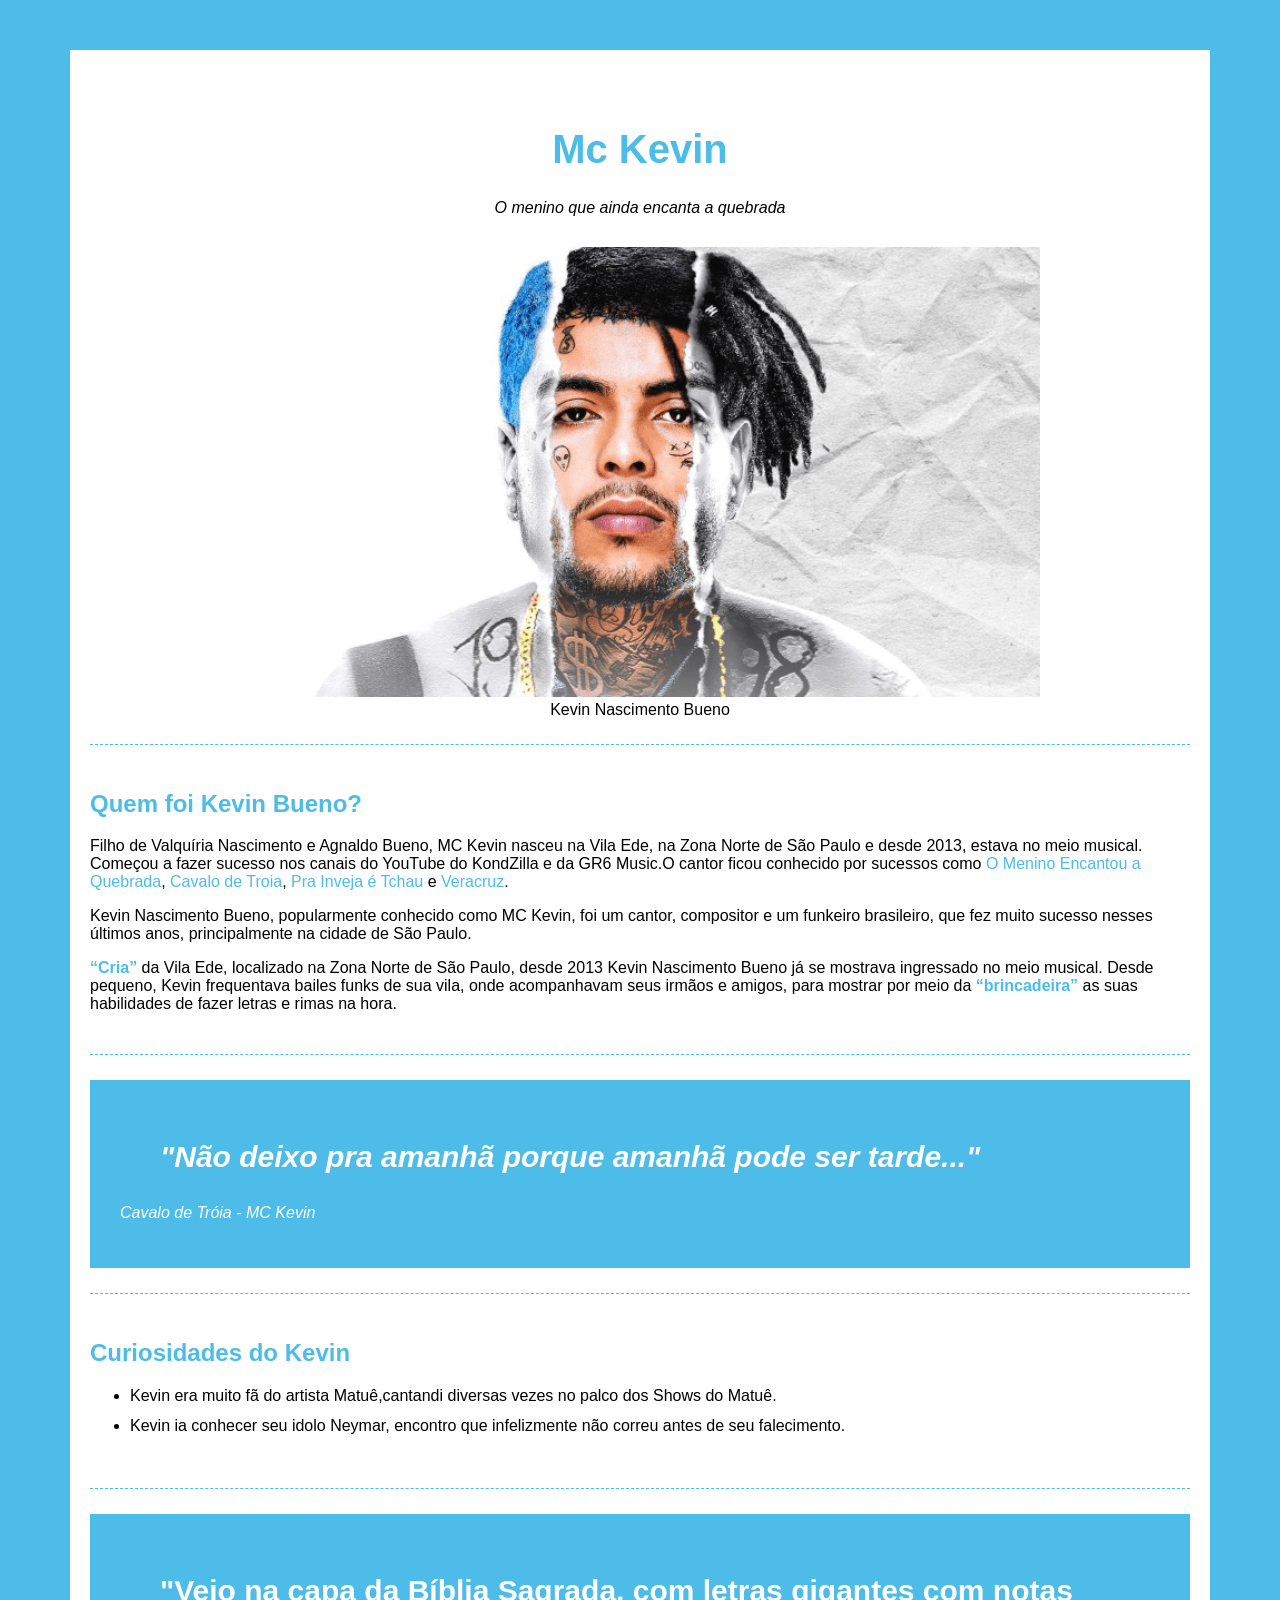
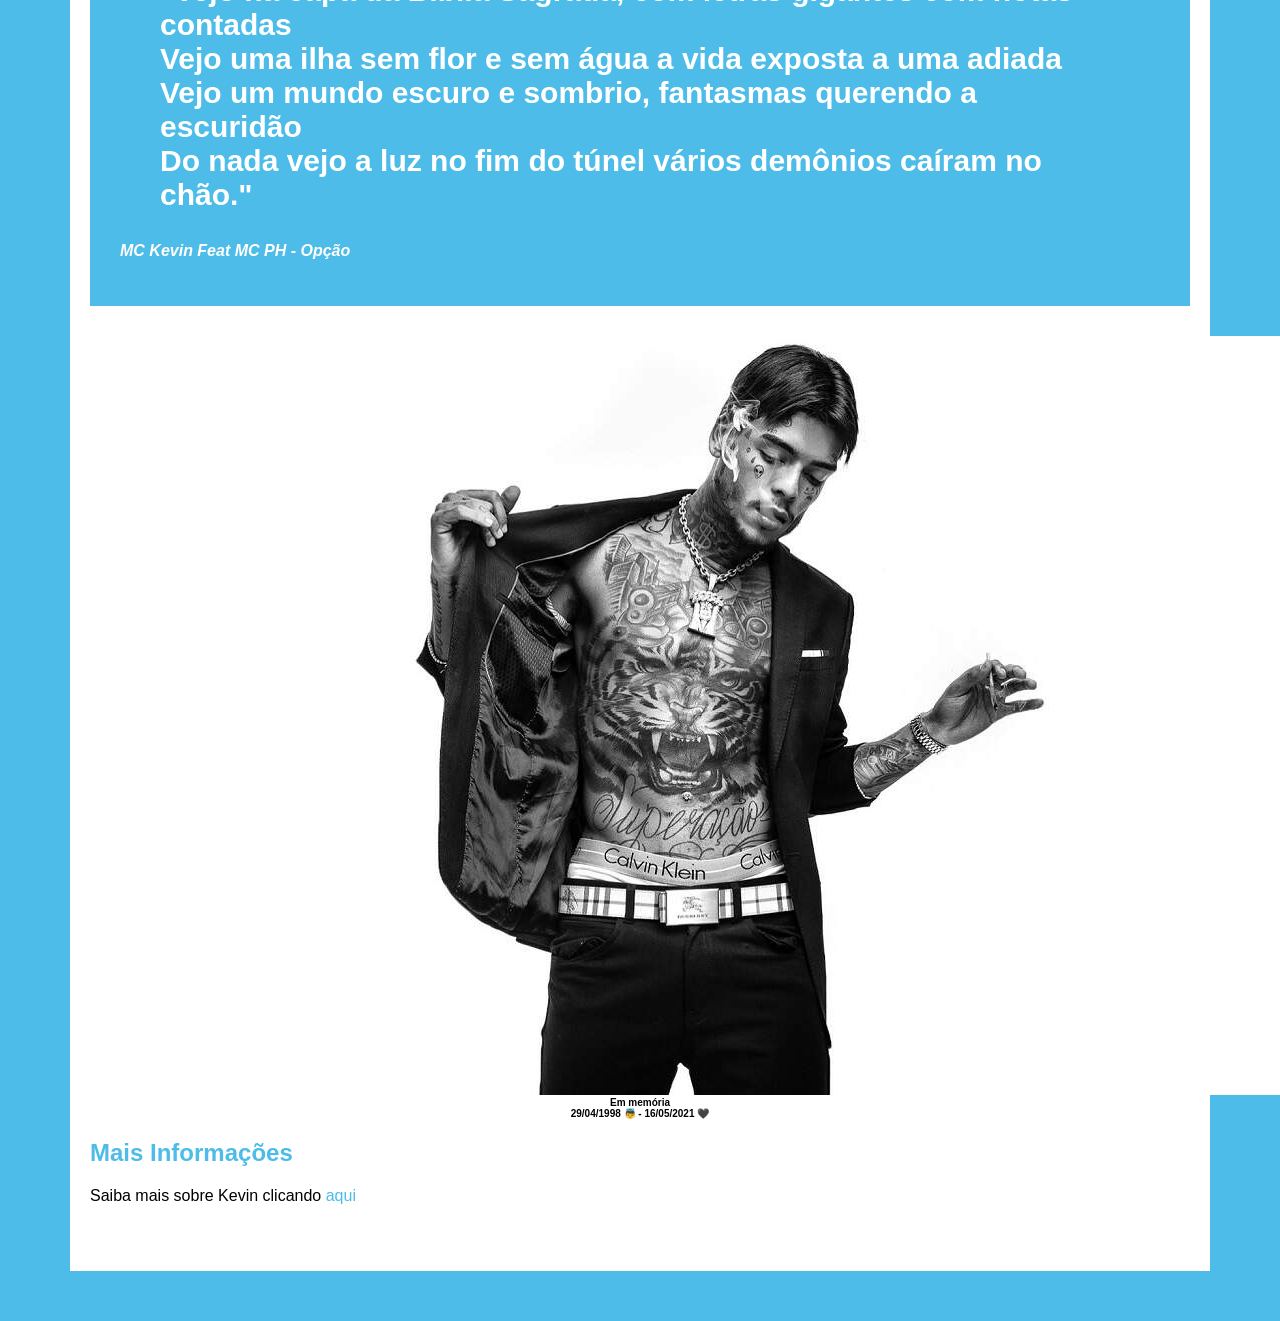
<file: index.html>
<!DOCTYPE html>
<html lang="en">
<head>
    <meta charset="UTF-8">
    <meta name="viewport" content="width=device-width, initial-scale=1.0">
    <title>Em memória de Kevin </title>
    <link rel="stylesheet" href="styles.css">
</head>
<body>

    <div class="container">

    <!-- Cabeçalho -->
<div class="header">

    <h1 class="main-tittle"> Mc Kevin </h1>

    <p class="main-paragraph">O menino que ainda encanta a quebrada</p>

</div>

<!-- Imagens em Destaque -->
<div class="featured-image">
<figure>
    <img src="IMG/isolado.png" alt="Artista e MC">
    <figcaption>Kevin Nascimento Bueno</figcaption> </div>
</figure>

<!-- Biografia -->
<div class="biography-container">
<h2>Quem foi Kevin Bueno?</h2>
<p>Filho de Valquíria Nascimento e Agnaldo Bueno, MC Kevin nasceu na Vila Ede, na Zona Norte de São Paulo e desde 2013, estava no meio musical. Começou a fazer sucesso nos canais do YouTube do KondZilla e da GR6 Music.O cantor ficou conhecido por sucessos como 
    <a href="https://youtu.be/QBFyRFus1mY?feature=shared" target=_blank class="musics" >O Menino Encantou a Quebrada</a>, 
    <a href= "https://youtu.be/CR7QizUf6Jo?feature=shared"target=_blank class="musics"> Cavalo de Troia</a>,
    <a href="https://youtu.be/WMCKKUvwBCQ?feature=shared" target=_blank class="musics">Pra Inveja é Tchau </a>e 
    <a href="https://youtu.be/WBBmJGaRCHA?feature=shared" target=_blank class="musics"> Veracruz</a>. 
        </p>

<p>Kevin Nascimento Bueno, popularmente conhecido como MC Kevin, foi um cantor, compositor e um funkeiro brasileiro, que fez muito sucesso nesses últimos anos, principalmente na cidade de São Paulo.</p>

<p><span class="bold">“Cria”</span> da Vila Ede, localizado na Zona Norte de São Paulo, desde 2013 Kevin Nascimento Bueno já se mostrava ingressado no meio musical. Desde pequeno, Kevin frequentava bailes funks de sua vila, onde acompanhavam seus irmãos e amigos, para mostrar por meio da <span class="bold">“brincadeira”</span> as suas habilidades de fazer letras e rimas na hora.</p>



</div>
<!-- Container de citação-->
<div class="quotes-container">

<blockquote> <p>"Não deixo pra amanhã porque amanhã pode ser tarde..."</p>
</blockquote>
<p>Cavalo de Tróia - MC Kevin</p>
</div>

<!-- Curiosidades -->
<div class="curiosities-container">
<h2>Curiosidades do Kevin</h2>
<ul>
<li>Kevin era muito fã do artista Matuê,cantandi diversas vezes no palco dos Shows do Matuê.</li>
<li>Kevin ia conhecer seu idolo Neymar, encontro que infelizmente não correu antes de seu falecimento.</li>

</ul>

</div>

<!-- Container de citação-->
<div class="quotes-container">

    <blockquote> "Vejo na capa da Bíblia Sagrada, com letras gigantes com notas contadas<br>
                     Vejo uma ilha sem flor e sem água a vida exposta a uma adiada<br>
                     Vejo um mundo escuro e sombrio, fantasmas querendo a escuridão<br>
                     Do nada vejo a luz no fim do túnel vários demônios caíram no chão."

    </blockquote> <p><p><span class="bold">MC Kevin Feat MC PH - Opção </span></p>
    
 </div>

<!-- Segunda imagem -->


<div class="img-bold">

<figure><img src="IMG/luto.jpeg" alt="">Em memória 
<figcaption>29/04/1998 👼 -
     16/05/2021 🖤</figcaption>
</figure>
</div>

<!-- Mais informações  -->
<div class="more-info">
<h2>Mais Informações</h2>
<p>Saiba mais sobre Kevin clicando <a href="https://pt.wikipedia.org/wiki/MC_Kevin#:~:text=Kevin%20Nascimento%20Bueno%20(São%20Paulo,um%20cantor%20e%20compositor%20brasileiro."target=_blank > aqui</a>

</p>
</div>


</div>






</body>
</html>
</file>
<file: styles.css>
html {
font-family: helvetica;
background-color: #4dbce9;
}

.container {
max-width: 1100px;
background-color: #ffffff;
position: relative;
margin: 50px auto;
padding: 50px 20px;
}

.bold {

    font-weight: bold;
}


/* header */
.header {

    text-align: center;
}

.main-tittle {

    font-size: 40px;
    color: #4dbce9;
}

    .main-paragraph {
font-style: italic;

    }

    .featured-image {
text-align: center;
margin-top: 30px;

}

    
/* Biografia */
.biography-container h2 {
    color: #4dbce9;
}

.biography-container {

    padding: 25px 0;
    margin: 25px 0;
    border-top: 1px dashed #4dbce9;
    border-bottom: 1px dashed #4dbce9;
   
}

.biography-container a {
    text-decoration:none;
    color: #4dbce9;

}

.biography-container span { 
color: #4dbce9;
}

/* Quotes */

.quotes-container {
background-color: #4dbce9;
padding: 30px;
color: #fff;

}

.quotes-container blockquote {
font-weight: bold;
font-size: 30px;
color: #fff;

}

.quotes-container p {
font-style: italic;

}

/* Curiosidades */

.curiosities-container {
padding: 25px 0;
margin: 25px 0;
border-top: 1px dashed #4dbce9;
    border-bottom: 1px dashed #4dbce9;
}

.curiosities-container h2 {

    color: #4dbce9;
}

.curiosities-container li {
height: 30px;

}
/* Imagem Bold */

.img-bold {
    text-align: center;
    margin-top: 30px;
    
    font-weight: bold;
    font-size: 10px;
    
}

.more-info h2 {
    color: #4dbce9;
}

.more-info a {
    text-decoration: none;
    color: #4dbce9;
}
</file>
